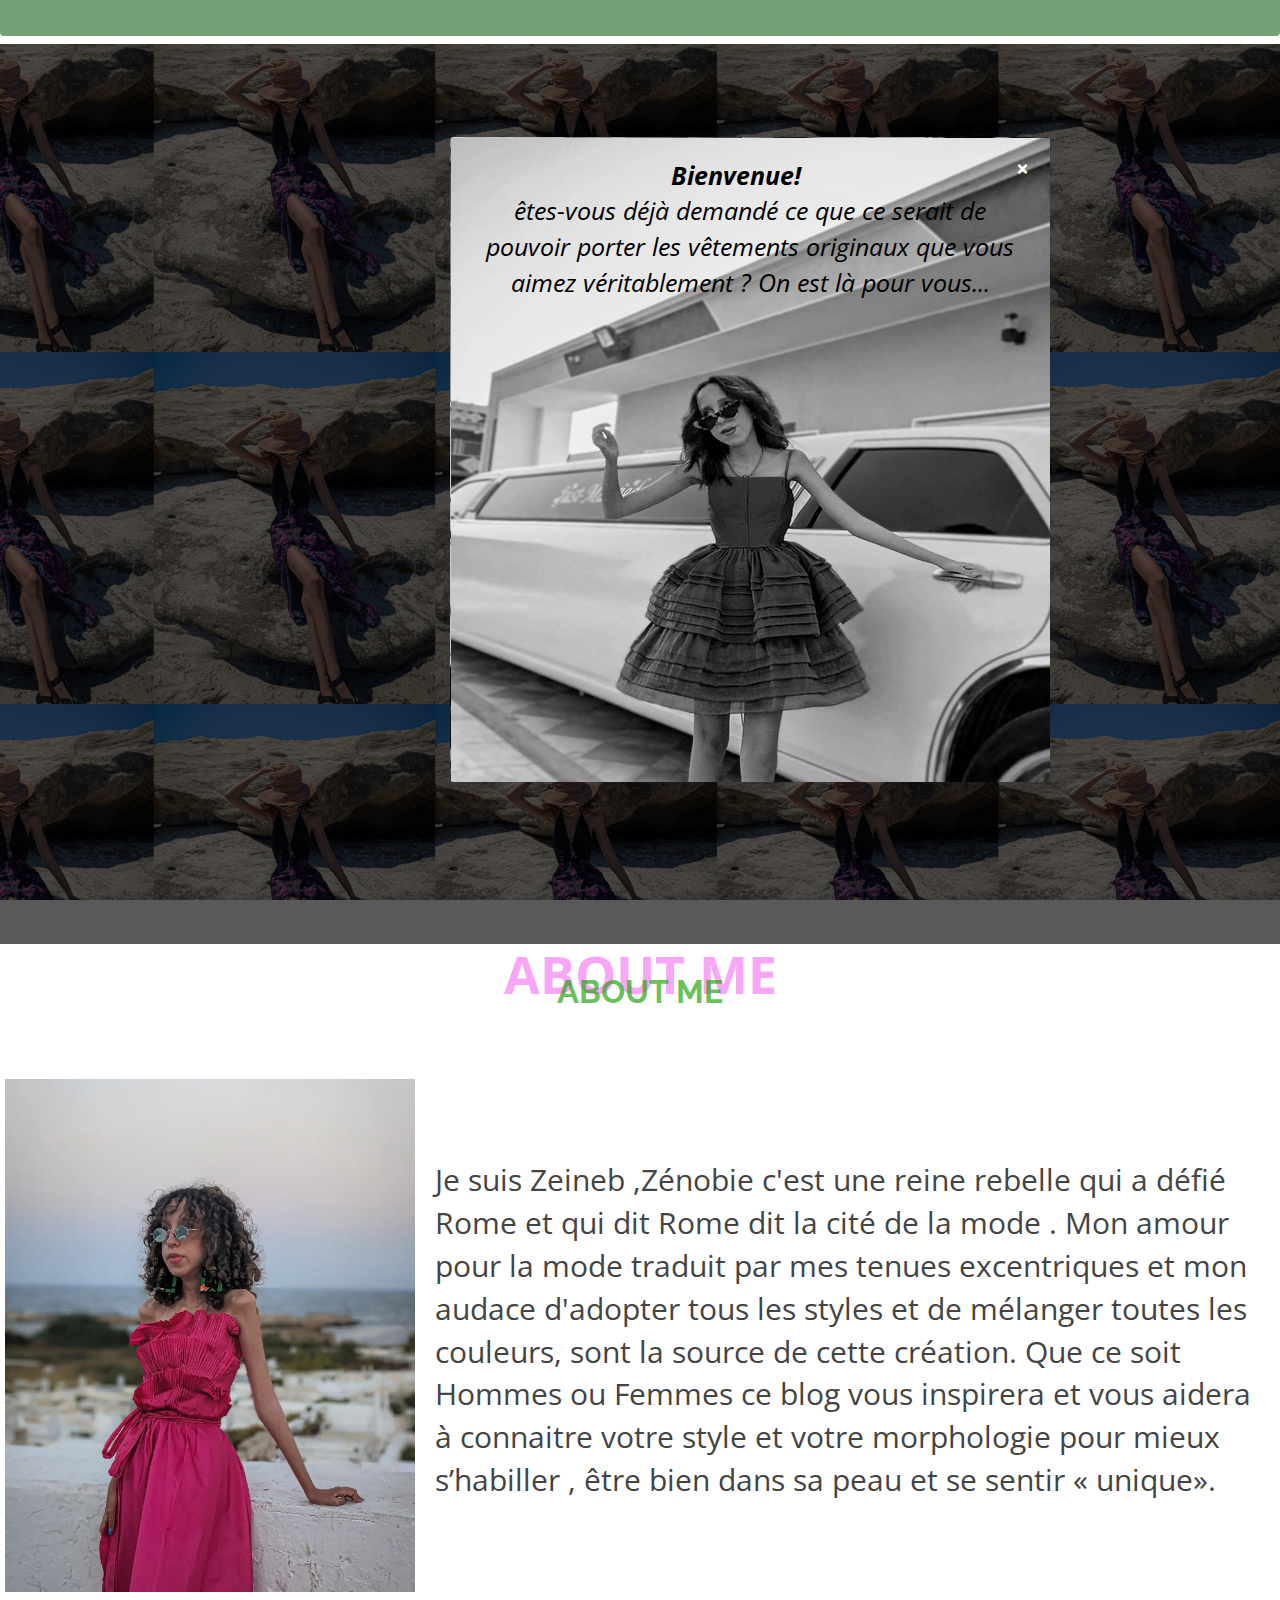
<file: index.html>
<!DOCTYPE html>
<html lang="en">

<head>
<meta charset="utf-8">
<meta content="width=device-width, initial-scale=1.0" name="viewport">

<title>Zénobie</title>
<meta content="" name="description">
<meta content="" name="keywords">
<!-- Google Fonts -->
<link href="https://fonts.googleapis.com/css?family=Open+Sans:300,300i,400,400i,600,600i,700,700i|Raleway:300,300i,400,400i,500,500i,600,600i,700,700i|Satisfy" rel="stylesheet">   <link href="https://cdn.jsdelivr.net/npm/bootstrap@5.2.0/dist/css/bootstrap.min.css" rel="stylesheet" integrity="sha384-gH2yIJqKdNHPEq0n4Mqa/HGKIhSkIHeL5AyhkYV8i59U5AR6csBvApHHNl/vI1Bx" crossorigin="anonymous">   <link href="assets/vendor/boxicons/css/boxicons.min.css" rel="stylesheet">
<!-- Template Main CSS File -->
<link href="assets/css/style.css" rel="stylesheet">
</head>

<body>
 
  <!-- ======= Header ======= -->
  <header id="header" class="fixed-top d-flex justify-content-center align-items-center header-transparent">

    <nav id="navbar" class="navbar">
      <ul>
          <li><a class="nav-link scrollto active" href="/index.html">Acceuil</a></li>
          <li><a class="nav-link scrollto" href="/colors.html">Mixage des Couleurs</a></li>
          <li class="dropdown"><a href="/women.html"><span>Femmes</span> <i class="bi bi-chevron-down"></i></a>
          <ul>
              <li><a href="#style">Trouvez votre style</a></li>
              <li><a href="#inspiration">Inspiration</a></li>
              <li><a href="#shapes">Morphologies</a></li>
          </ul>
          <li class="dropdown"><a href="/men.html"><span>Hommes</span> <i class="bi bi-chevron-down"></i></a>
              <ul>
              <li><a href="#style1">Inspiration</a></li>
              <li><a href="#shapes1">Morphologies</a></li>
              <li><a href="#sunglasses1">Lunettes</a></li>
              </ul>
          </li>
          <li><a class="nav-link scrollto" href="/contact.html">Contact</a></li>
      </ul>
      <i class="bi bi-list mobile-nav-toggle"></i>
      
      </nav><!-- .navbar -->
    
  </header><!-- End Header -->
  
  <!-- ======= Hero Section ======= -->
  <section id="hero">
    
    <div class="hero-container">
      <h1>Zénobie</h1>
      <h2>// Fashion Blog //</h2>
      <a href="#about" class="btn-scroll scrollto" title="Scroll Down"><i class="bx bx-chevron-down"></i></a>            
      <div class="alert">
        <span class="closebtn" onclick="this.parentElement.style.display='none';">&times;</span> 
        <strong>Bienvenue!</strong> <br> êtes-vous déjà demandé ce que ce serait de pouvoir porter les vêtements originaux que vous aimez véritablement ? On est là pour vous...
        </div>
      
    </div>
    
  </section><!-- End Hero -->
  <main id="main">
    <!--about-->
    <section id="about" class="about">
    <div class="section-title">
      <span>About Me</span>
      <h2>About Me</h2>
      </div>

    <div class="row">
      <div > <img src="/assets/img/ab.jpg" alt="">
      <p >Je suis Zeineb ,Zénobie c'est une reine rebelle qui a défié Rome et qui dit Rome dit la cité de la mode . Mon amour pour la mode traduit par mes tenues excentriques et mon audace d'adopter tous les styles et de mélanger toutes les couleurs, sont la source de cette création. Que ce soit Hommes ou Femmes ce blog vous inspirera et vous aidera à connaitre votre style et votre morphologie pour mieux s’habiller , être bien dans sa peau et se sentir « unique». </p>
    </div>
  </section>
  <script src="/assets/js/main.js" ></script>
</file>
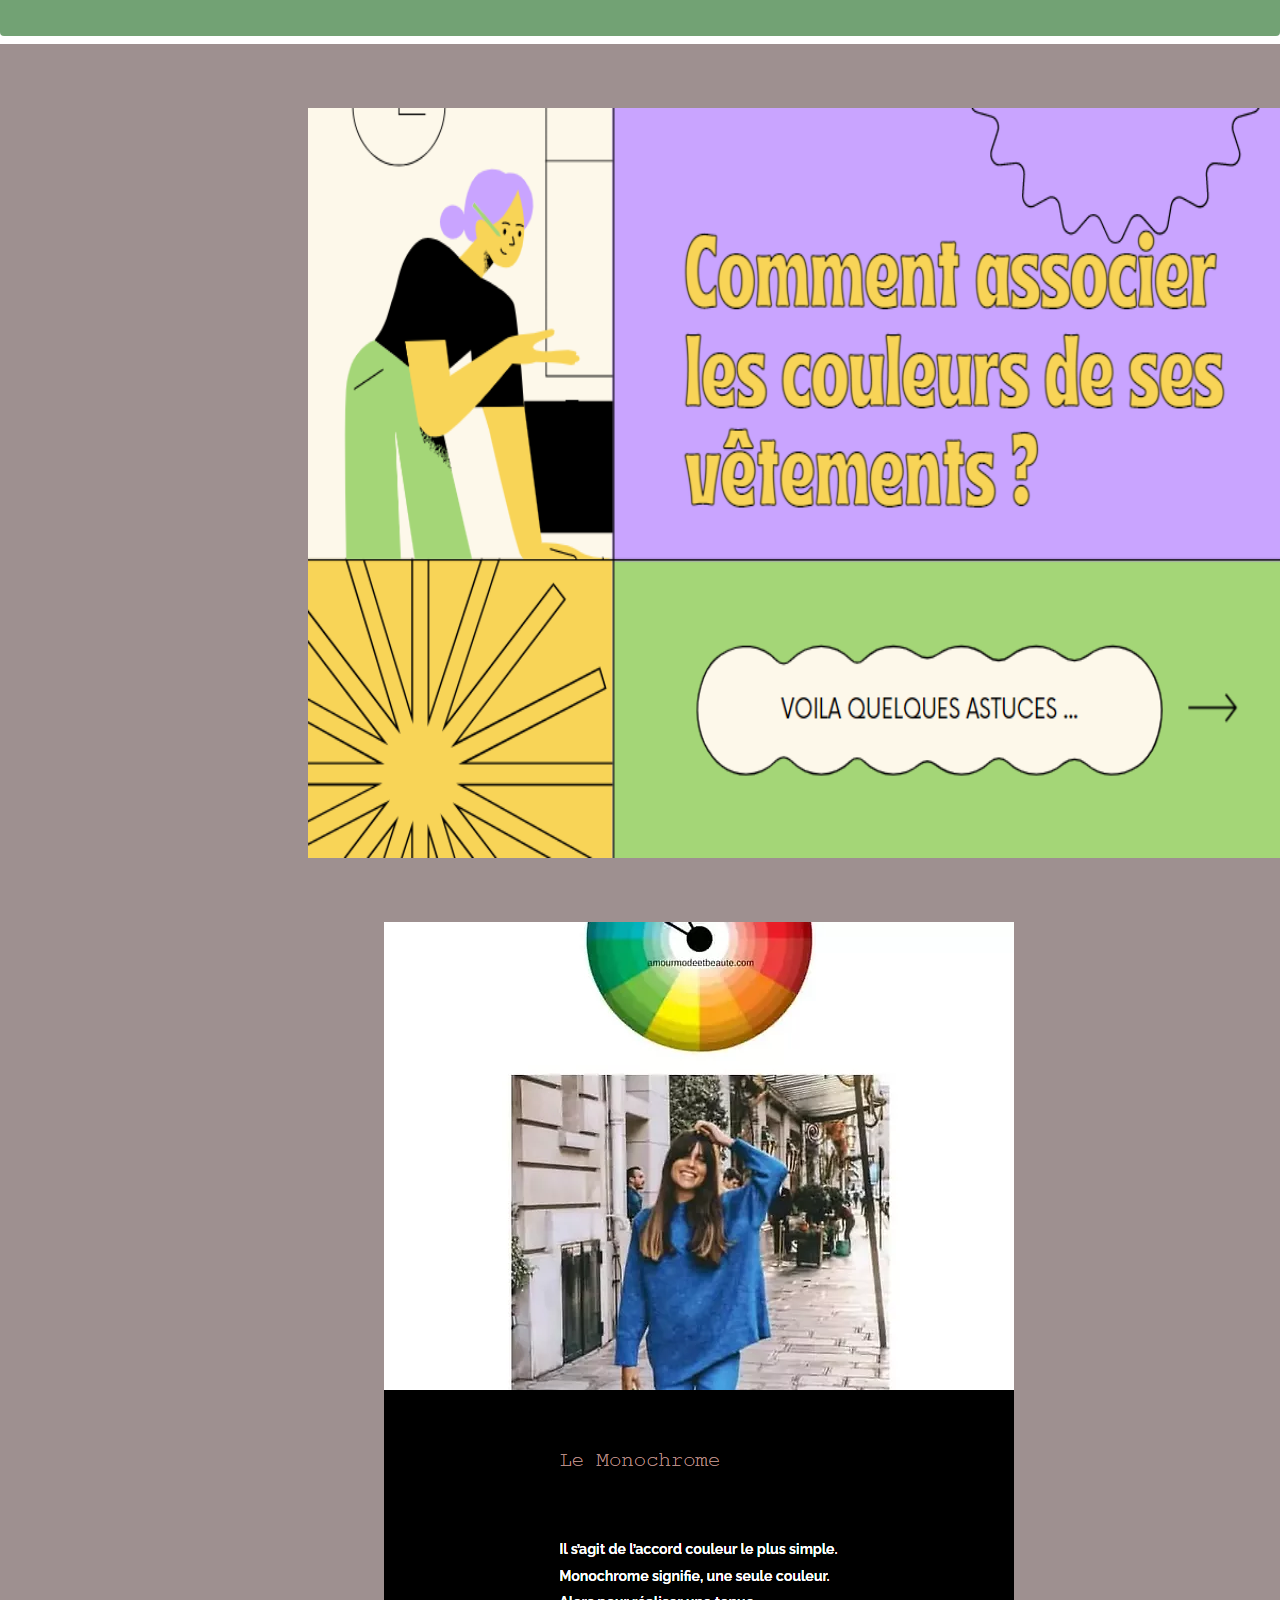
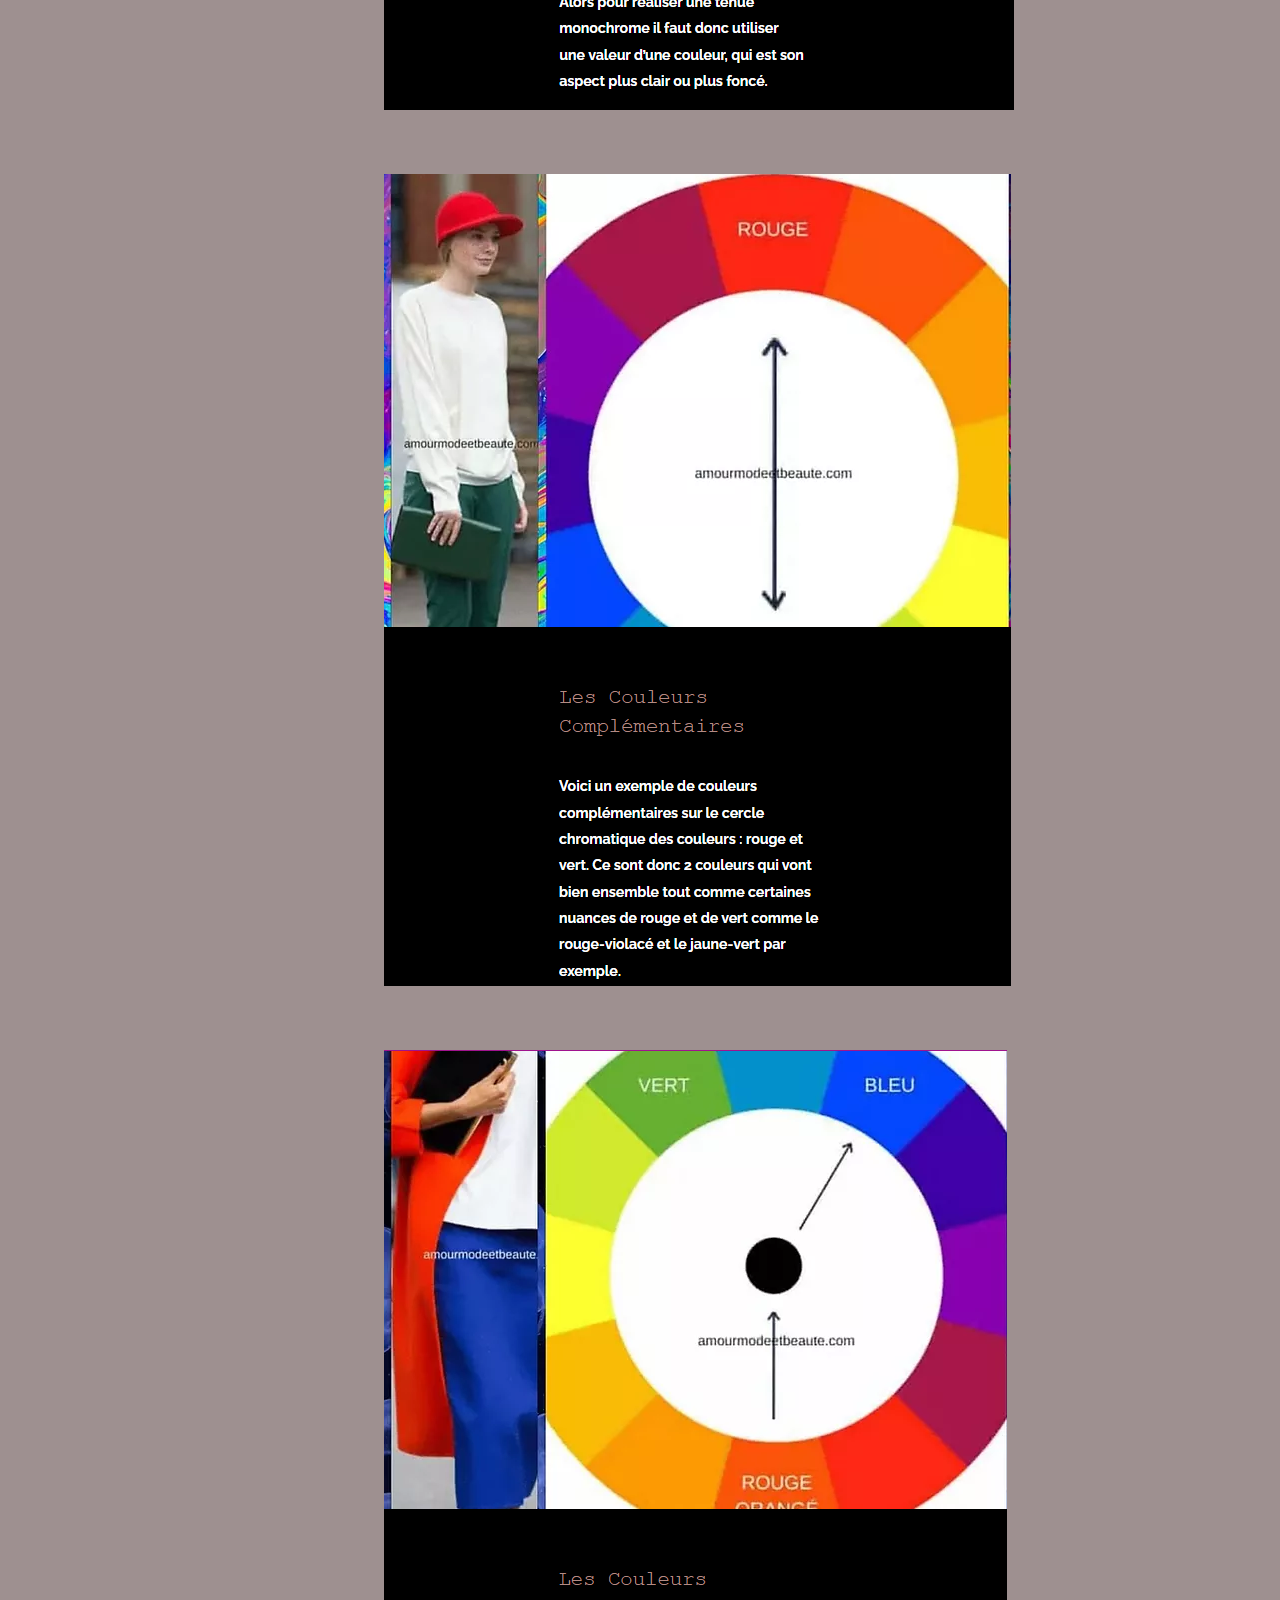
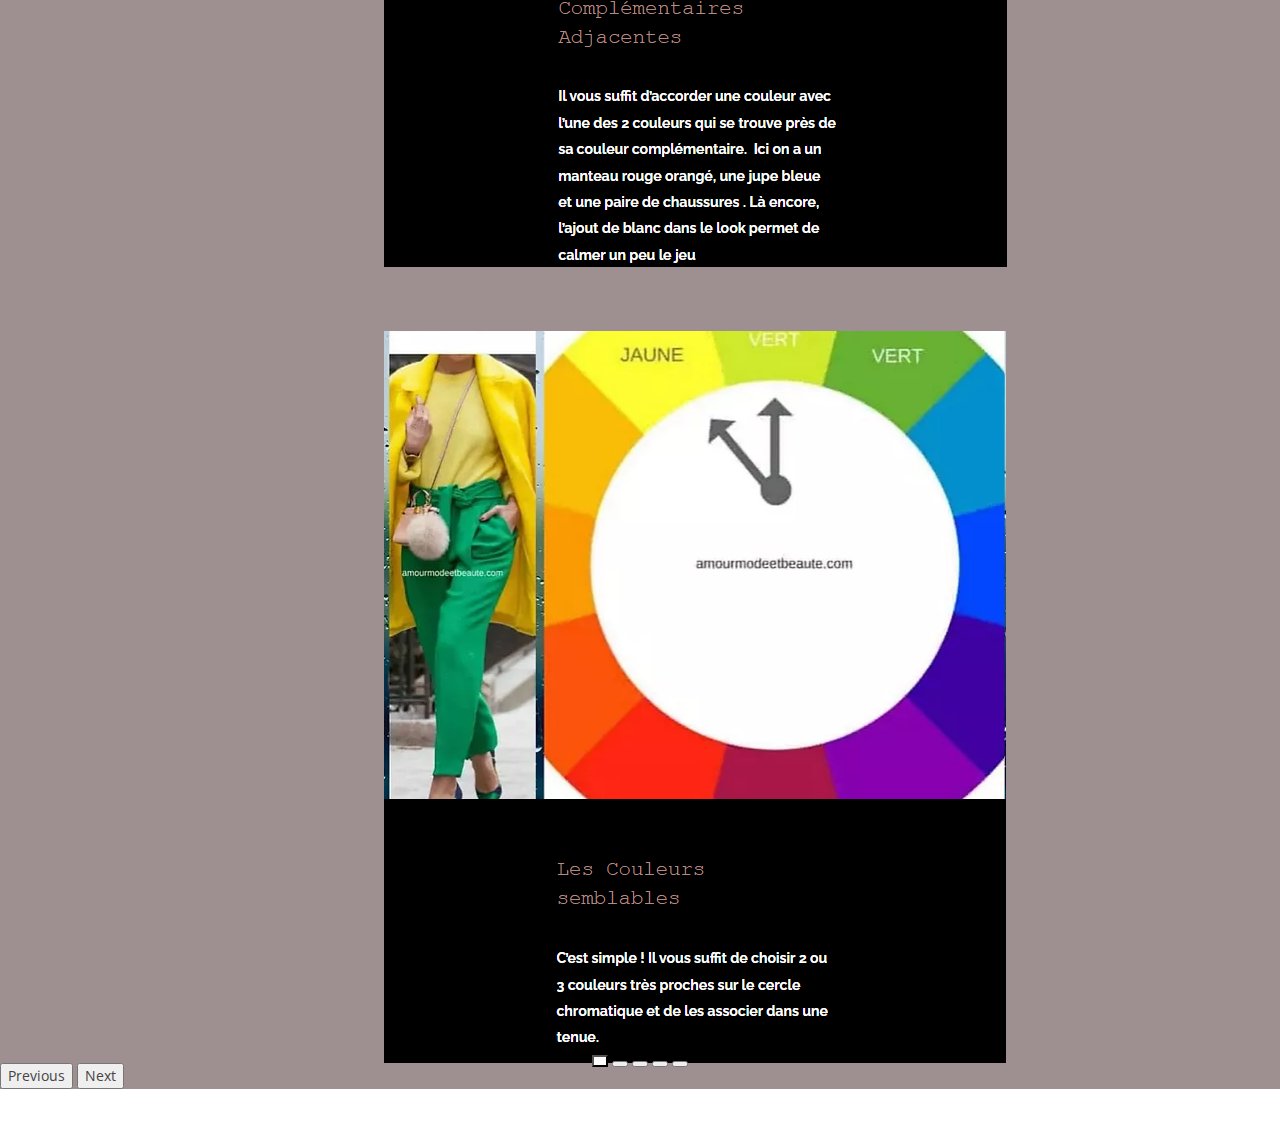
<file: colors.html>
<!DOCTYPE html>
<html lang="en">

<head>
<meta charset="utf-8">
<meta content="width=device-width, initial-scale=1.0" name="viewport">

<title>Zénobie</title>
<meta content="" name="description">
<meta content="" name="keywords">
<!-- Google Fonts -->
<link href="https://fonts.googleapis.com/css?family=Open+Sans:300,300i,400,400i,600,600i,700,700i|Raleway:300,300i,400,400i,500,500i,600,600i,700,700i|Satisfy" rel="stylesheet">   <link href="https://cdn.jsdelivr.net/npm/bootstrap@5.2.0/dist/css/bootstrap.min.css" rel="stylesheet" integrity="sha384-gH2yIJqKdNHPEq0n4Mqa/HGKIhSkIHeL5AyhkYV8i59U5AR6csBvApHHNl/vI1Bx" crossorigin="anonymous">   <link href="assets/vendor/boxicons/css/boxicons.min.css" rel="stylesheet">
<!-- Template Main CSS File -->
<link href="assets/css/style.css" rel="stylesheet">
</head>
<body>
    <header id="header" class="fixed-top d-flex justify-content-center align-items-center header-transparent">

        <nav id="navbar" class="navbar">
            <ul>
                <li><a class="nav-link scrollto active" href="/index.html">Acceuil</a></li>
                <li><a class="nav-link scrollto" href="/colors.html">Mixage des Couleurs</a></li>
                <li class="dropdown"><a href="/women.html"><span>Femmes</span> <i class="bi bi-chevron-down"></i></a>
                <ul>
                    <li><a href="#style">Trouvez votre style</a></li>
                    <li><a href="#inspiration">Inspiration</a></li>
                    <li><a href="#shapes">Morphologies</a></li>
                </ul>
                <li class="dropdown"><a href="/men.html"><span>Hommes</span> <i class="bi bi-chevron-down"></i></a>
                    <ul>
                    <li><a href="#style1">Inspiration</a></li>
                    <li><a href="#shapes1">Morphologies</a></li>
                    <li><a href="#sunglasses1">Lunettes</a></li>
                    </ul>
                </li>
                <li><a class="nav-link scrollto" href="/contact.html">Contact</a></li>
            </ul>
            <i class="bi bi-list mobile-nav-toggle"></i>
            
            </nav><!-- .navbar -->
        
    </header><!-- End Header --> 
    <main>
    <section id="resume" class="resume"></section>
    <div id="carouselExampleIndicators" class="carousel slide" data-bs-ride="true">
    <div class="carousel-indicators">
        <button type="button" data-bs-target="#carouselExampleIndicators" data-bs-slide-to="0" class="active" aria-current="true" aria-label="Slide 1"></button>
        <button type="button" data-bs-target="#carouselExampleIndicators" data-bs-slide-to="1" aria-label="Slide 2"></button>
        <button type="button" data-bs-target="#carouselExampleIndicators" data-bs-slide-to="2" aria-label="Slide 3"></button>
        <button type="button" data-bs-target="#carouselExampleIndicators" data-bs-slide-to="3" aria-label="Slide 4"></button>
        <button type="button" data-bs-target="#carouselExampleIndicators" data-bs-slide-to="4" aria-label="Slide 5"></button>


    </div>
<div class="carousel-inner">
    <div class="carousel-item">
        <img src="/assets/img/col.png" class="d-block w-200" alt="...">
        </div>
        <div class="carousel-item active">
        <img src="/assets/img/monochrome.png" class="d-block w-100" alt="..." >
        </div>
        <div class="carousel-item">
        <img src="/assets/img/compl.png" class="d-block w-100" alt="...">
        </div>
        <div class="carousel-item">
        <img src="/assets/img/adj.png" class="d-block w-100" alt="...">
        </div>
        <div class="carousel-item">
        <img src="/assets/img/semblables.png" class="d-block w-100" alt="...">
        </div>
    </div>
    <button class="carousel-control-prev" type="button" data-bs-target="#carouselExampleIndicators" data-bs-slide="prev">
        <span class="carousel-control-prev-icon" aria-hidden="true"></span>
        <span class="visually-hidden">Previous</span>
    </button>
    <button class="carousel-control-next" type="button" data-bs-target="#carouselExampleIndicators" data-bs-slide="next">
        <span class="carousel-control-next-icon" aria-hidden="true"></span>
        <span class="visually-hidden">Next</span>
    </button>
    </div>
    <script src="/assets/js/main.js" ></script>
    <script src="https://cdn.jsdelivr.net/npm/bootstrap@5.2.0/dist/js/bootstrap.bundle.min.js" integrity="sha384-A3rJD856KowSb7dwlZdYEkO39Gagi7vIsF0jrRAoQmDKKtQBHUuLZ9AsSv4jD4Xa" crossorigin="anonymous"></script>
</body>
</html>
</file>
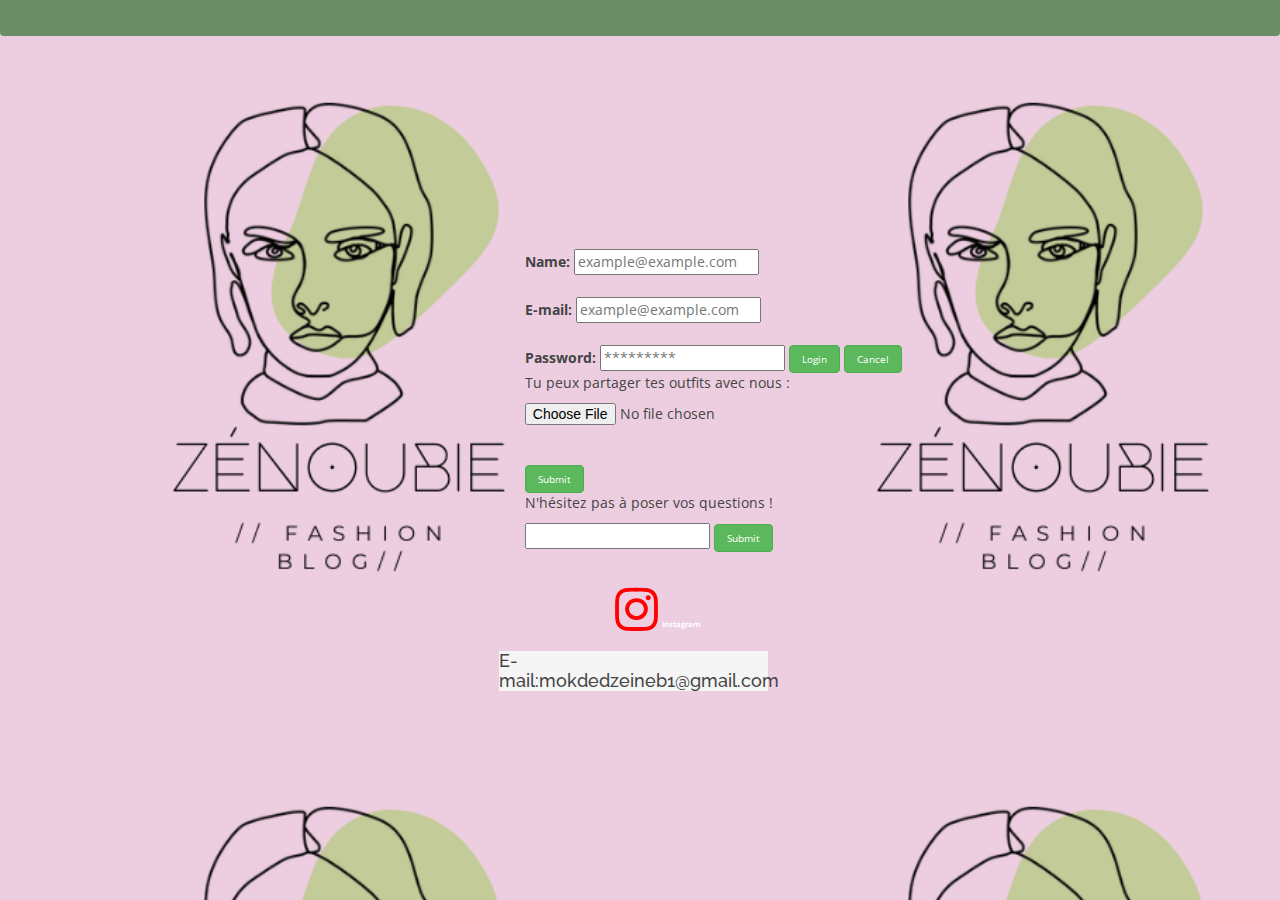
<file: contact.html>
<!DOCTYPE html>
<html lang="en">

<head>
<meta charset="utf-8">
<meta content="width=device-width, initial-scale=1.0" name="viewport">

<title>Zénobie</title>
<meta content="" name="description">
<meta content="" name="keywords">
<!-- Google Fonts -->
<link href="https://fonts.googleapis.com/css?family=Open+Sans:300,300i,400,400i,600,600i,700,700i|Raleway:300,300i,400,400i,500,500i,600,600i,700,700i|Satisfy" rel="stylesheet">   <link href="https://cdn.jsdelivr.net/npm/bootstrap@5.2.0/dist/css/bootstrap.min.css" rel="stylesheet" integrity="sha384-gH2yIJqKdNHPEq0n4Mqa/HGKIhSkIHeL5AyhkYV8i59U5AR6csBvApHHNl/vI1Bx" crossorigin="anonymous">   <link href="assets/vendor/boxicons/css/boxicons.min.css" rel="stylesheet">
<!-- Template Main CSS File -->
<link href="assets/css/style.css" rel="stylesheet">
</head>

<body id="form1">
<header id="header" class="fixed-top d-flex justify-content-center align-items-center header-transparent">
    
    <nav id="navbar" class="navbar">
        <ul>
            <li><a class="nav-link scrollto active" href="/index.html">Acceuil</a></li>
            <li><a class="nav-link scrollto" href="/colors.html">Mixage des Couleurs</a></li>
            <li class="dropdown"><a href="/women.html"><span>Femmes</span> <i class="bi bi-chevron-down"></i></a>
            <ul>
                <li><a href="#style">Trouvez votre style</a></li>
                <li><a href="#inspiration">Inspiration</a></li>
                <li><a href="#shapes">Morphologies</a></li>
            </ul>
            <li class="dropdown"><a href="/men.html"><span>Hommes</span> <i class="bi bi-chevron-down"></i></a>
                <ul>
                <li><a href="#style1">Inspiration</a></li>
                <li><a href="#shapes1">Morphologies</a></li>
                <li><a href="#sunglasses1">Lunettes</a></li>
                </ul>
            </li>
            <li><a class="nav-link scrollto" href="/contact.html">Contact</a></li>
        </ul>
        <i class="bi bi-list mobile-nav-toggle"></i>
        
        </nav><!-- .navbar -->
        
    </header><!-- End Header --> 
    <section >
        <div> <form  name="loginForm" onsubmit=" validateForm() " class="form">
            <label for="Name">Name:</label>
            <input type="text" name="name" placeholder="example@example.com" /> <br> <br> 
            <label for="email">E-mail:</label>
            <input type="text" name="email" placeholder="example@example.com" /> <br> <br> 
            <label for="password">Password:</label> 
            <input type="password" name="password" placeholder="*********" /> 
            <button type="submit" class="btn btn-success">Login</button>
            <button type="reset" class="btn btn-success">Cancel</button>
                        <p>Tu peux partager tes outfits avec nous :</p>
<input type="file" id="myFile" name="filename"> <br> 
<br> <button type="button" class="btn btn-success">Submit</button> <br> 
<p>N'hésitez pas à poser vos questions ! </p>
<input  id="myFile" name="filename"> 
<button type="button" class="btn btn-success">Submit</button>
        </form>
        <div id="widget ">
                    </div>
                    <div class="btn-o bg" data-scribe="component:button" style="width: 100%;"><a href="https://www.instagram.com/zeineb_mokded/?hl=fr" class="btn" id="b"><i class="fa fa-instagram ft14"></i><span class="label" id="l">Instagram</span></a></div>
        </div>
        <h4 class="mail">E-mail:mokdedzeineb1@gmail.com</h4>
        </section>
        </body>

    <script src="/assets/js/main.js" ></script>
    <script src="https://cdn.jsdelivr.net/npm/bootstrap@5.2.0/dist/js/bootstrap.bundle.min.js" integrity="sha384-A3rJD856KowSb7dwlZdYEkO39Gagi7vIsF0jrRAoQmDKKtQBHUuLZ9AsSv4jD4Xa" crossorigin="anonymous"></script>
</file>
<file: assets/css/style.css>
@import url("https://maxcdn.bootstrapcdn.com/bootstrap/3.3.7/css/bootstrap.min.css");
  @import url("https://maxcdn.bootstrapcdn.com/font-awesome/4.7.0/css/font-awesome.min.css");
body {
  font-family: "Open Sans", sans-serif;
  color: #444444;
}

a {
  color: #ffb727;
  text-decoration: none;
}

a:hover {
  color: #ffc85a;
  text-decoration: none;
}

h1,
h2,
h3,
h4,
h5,
h6 {
  font-family: "Raleway", sans-serif;
}



/*--------------------------------------------------------------
# Header
--------------------------------------------------------------*/
#header {
  z-index: 997;
  transition: all 0.5s;
  height: 80px;
  background: rgba(25, 28, 31, 0.8);
}

#header.header-transparent {
  background: transparent;
}

#header.header-scrolled {
  height: 60px;
  background: rgba(25, 28, 31, 0.8);
}

/*--------------------------------------------------------------
# Navigation Menu
--------------------------------------------------------------*/

.navbar {
  padding: 0;
  margin: 0;
  background-color: rgba(12, 95, 16, 0.579);
  width: 100%;
  margin-top: -36px;
  height: 90%;
  background-size: cover;
}

.navbar ul {
  margin: 0;
  padding: 0;
  display: flex;
  list-style: none;
  align-items: center;
  margin-left: 16%;
  margin-top: 1%;
}

.navbar li {
  position: relative;
}

.navbar a,
.navbar a:focus {
  display: flex;
  align-items: center;
  justify-content: space-between;
  padding: 10px 15px;
  color: #fff;
  white-space: nowrap;
  transition: 0.3s;
  font-size: 12px;
  font-family: "Raleway", sans-serif;
  text-transform: uppercase;
  font-weight: 600;
  letter-spacing: 1px;
}

.navbar a i,
.navbar a:focus i {
  font-size: 12px;
  line-height: 0;
  margin-left: 5px;
}

.navbar a:hover,
.navbar .active,
.navbar .active:focus,
.navbar li:hover>a {
  color: #ffb727;
}

.navbar .dropdown ul {
  display: block;
  position: absolute;
  left: 14px;
  top: calc(100% + 30px);
  margin: 0;
  padding: 10px 0;
  z-index: 99;
  opacity: 0;
  visibility: hidden;
  background: #fff;
  box-shadow: 0px 0px 30px rgba(127, 137, 161, 0.25);
  transition: 0.3s;
  border-radius: 4px;
}

.navbar .dropdown ul li {
  min-width: 200px;
}

.navbar .dropdown ul a {
  padding: 10px 20px;
  font-size: 14px;
  text-transform: none;
  font-weight: 400;
  color: #3b434a;
  letter-spacing: 1px;
}

.navbar .dropdown ul a i {
  font-size: 12px;
}

.navbar .dropdown ul a:hover,
.navbar .dropdown ul .active:hover,
.navbar .dropdown ul li:hover>a {
  color: #ffb727;
}

.navbar .dropdown:hover>ul {
  opacity: 1;
  top: 100%;
  visibility: visible;
}

.navbar .dropdown .dropdown ul {
  top: 0;
  left: calc(100% - 30px);
  visibility: hidden;
}

.navbar .dropdown .dropdown:hover>ul {
  opacity: 1;
  top: 0;
  left: 100%;
  visibility: visible;
}

/*--------------------------------------------------------------
# Hero Section
--------------------------------------------------------------*/
#hero {
  width: 100%;
  height: 100vh;
  background: url("/assets/img/1.jpg") top right;
  background-size: 22%;
  position: relative;
}

#hero:before {
  content: "";
  background: rgba(0, 0, 0, 0.65);
  position: absolute;
  bottom: 0;
  top: 0;
  left: 0;
  right: 0;
}

#hero .hero-container {
  position: relative ;
  z-index: 1;
    width: 1500px;
    height: 850px;
  bottom: 0;
  top: 0;
  left: 0;
  right: 0;
  display: flex;
  justify-content: center;
  align-items: center;
  flex-direction: column;
  padding: 0 15px;
}

#hero h1 {
  margin: 0 0 10px 0;
  font-size: 64px;
  font-family: "Satisfy", serif;
  color: #fff;
}

#hero h2 {
  color: #eee;
  margin-bottom: 50px;
  font-size: 13px;
  font-weight: 500;
  letter-spacing: 1px;
  text-transform: uppercase;
}

#hero .btn-scroll {
  transition: 0.4s;
  color: rgba(255, 255, 255, 0.6);
  animation: up-down 1s ease-in-out infinite alternate-reverse both;
}

#hero .btn-scroll i {
  font-size: 48px;
}

#hero .btn-scroll:hover {
  color: #ffb727;
}

@media (min-width: 1024px) {
  #hero {
    background-attachment: fixed;
  }
}

@media (max-width: 575px) {
  #hero h1 {
    font-size: 40px;
  }

  #hero h2 {
    text-align: center;
    margin-bottom: 30px;
  }
}
.bx {
  font-family: boxicons!important;
  font-weight: 400;
  font-style: normal;
  font-variant: normal;
  line-height: 1;
  text-rendering: auto;
  display: inline-block;
  text-transform: none;
  -webkit-font-smoothing: antialiased;
  -moz-osx-font-smoothing: grayscale;
}



.alert {
  position: absolute;
  z-index: 2;
  padding: 20px;
  width: 600px;
  height: 645px;
  
  background-image: url(/assets/img/zo.png);
  color:black;
  text-align:  center;
  font-size: 25px;
  font-style: oblique;
  opacity: 1;
  transition: opacity 0.6s;
  z-index: 1;
  
  
}



.closebtn {
  margin-left: 15px;
  color: white;
  font-weight: bold;
  float: right;
  font-size: 22px;
  line-height: 20px;
  cursor: pointer;
  transition: 0.3s;
}

.closebtn:hover {
  color: black;
}



/**about**/
.section-title {
  text-align: center;
  padding: 30px 0;
  position: relative;
}

.section-title h2 {
  font-size: 32px;
    font-weight: 700;
    text-transform: uppercase;
    margin-top: -0%;
    margin-bottom: 20px;
    padding-bottom: 0;
    color: #25a511b0;
    position: relative;
    z-index: 2;
}

.section-title span {
  position: absolute;
    top: 30px;
    color: #eb22e566;
    left: 0;
    right: 0;
    z-index: 1;
    font-weight: 700;
    font-size: 52px;
    text-transform: uppercase;
    line-height: 0;
}

.row p{
  font-size: 30px;
  padding: 20px;
  margin-top: 80px;
}


.row {
  display: flex ;
  justify-items: flex-start;

  
}
.row img{
  padding: 20px;
  width: 450px;
  float: left;
}
/**colors**/
.carousel-item{
  width: 35%;
  margin-left: 30%;
  margin-top: 5%;
}
.carousel{
  background-color: #33161679;
}
.w-200{
  background-color: #33161679;
  height: 750px;
  width: 1012px;
  margin-left: -17%;  
}
/**women**/
.women video {
  width: 100%;
}
/**trouvez votre style **/
.vid1{
  width:100%;
  height: 750px;
  margin-top: 5%;
}
/**morphologies**/
.shape{
  width:100%;
  height: 750px;
}
/**inspiration**/
.card1{
  display: flex;
  flex-wrap: wrap;
  justify-content: space-between;
  padding: 5%;
  
}

.like{
  margin-left: 40%;
}
.inspi{
    font-size: 70px;
  text-shadow: 2px 2px;
    justify-content: center;
    font-family: 'Trebuchet MS', 'Lucida Sans Unicode', 'Lucida Grande', 'Lucida Sans', Arial, sans-serif;
    color: green;
    margin-top: 5%;
    margin-left: 43%;
    margin-right: 32%;
    border: 4px solid palevioletred ;
    
}
/**hommes**/
.men video {
  width: 100%;
}
/**men inspiration**/
#im{
  width: 100%;
  margin-left: -0%;
}
/**morphologies**/
.shapes1  {
  align-items: center;
  justify-content: center;
  font-size: 50px;
  text-shadow: 2px 2px;
  margin-left: 25%;
  margin-right: 20%;
    justify-content: center;
    font-family: 'Trebuchet MS', 'Lucida Sans Unicode', 'Lucida Grande', 'Lucida Sans', Arial, sans-serif;
    color:paleturquoise;
    background-color: #3b434a5c;
    margin-top: 5%;
  
}
.back{
  background-image: url(/assets/img/pexels-cottonbro-6491960.jpg);
  background-size: 25%;
  height: 700px;
}
.youtube{
  border: 10px solid rgba(175, 238, 238, 0.851);
  height: 400px;
  margin-left: 27%;
  margin-top: 5%;

}
/**lunettes**/
.card2{
  margin-left: 1%;
  padding: 5%;
  justify-content: space-around;
  display: flex;
  flex-wrap: wrap;
}

.face{
  justify-content: center;
  margin-left: 18%;
  margin-top: 5%;
  text-shadow: 2px 2px;
  color: orangered;

}
/**contact**/
.form{
  padding: 6%;
  margin-top: 10%;
  margin-left: 35%;
  margin-right: 28%;
  width: 650px;

}
#form1{
  background-image: url(/assets/img/Z.M\ \(5\).png);
  background-size: 55%;
}
.btn{
  font-size: 1rem;}
  /**instagram**/
  

.ft14 {
font-size: 50px !important;
  color:red;
}
.bg{
  margin-left: 47%;
  margin-top: -4%;
}
.mail{
  margin-left: 39%;
  background-color: whitesmoke;
  margin-right: 40%;
}
</file>
